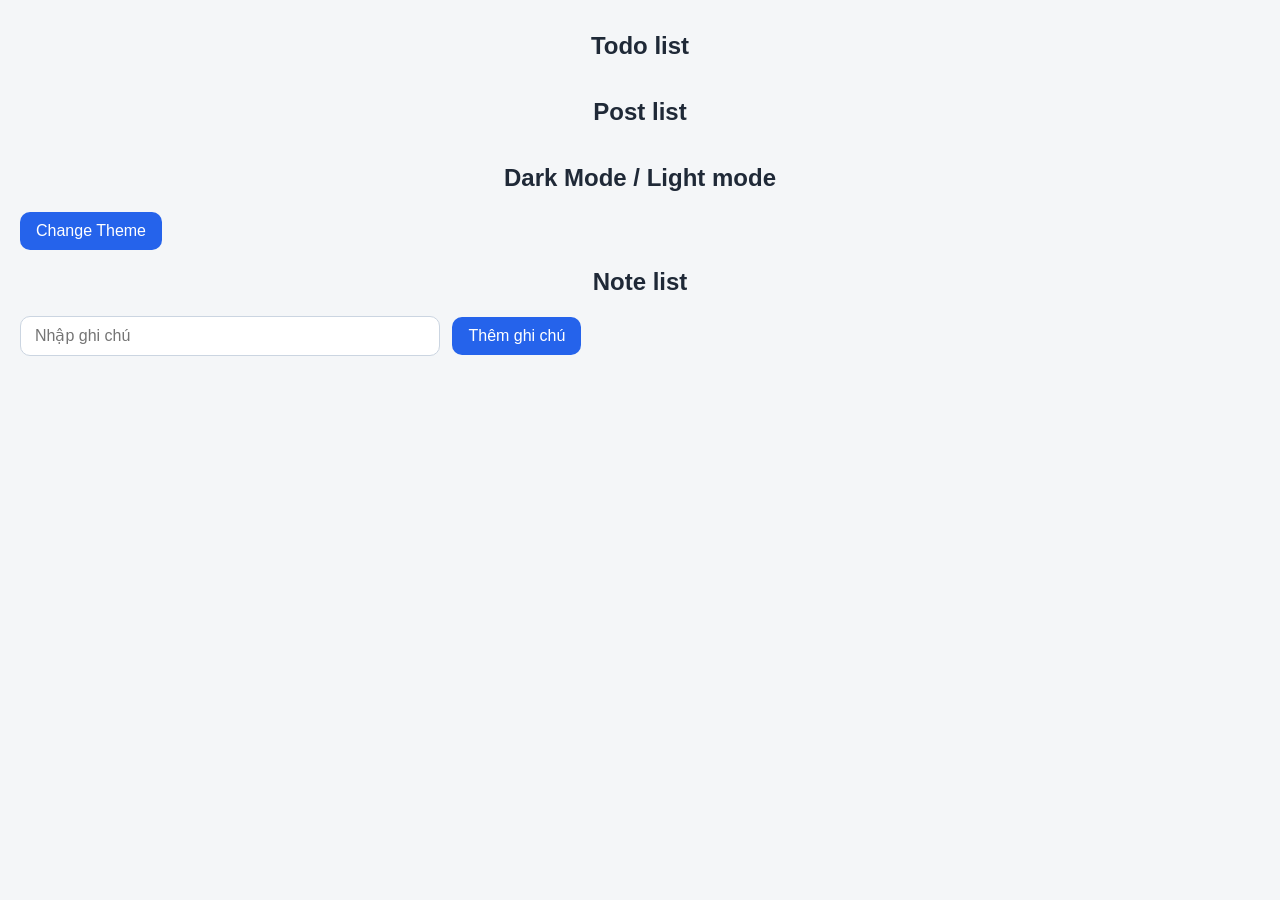
<file: Lesson6/index.html>
<!DOCTYPE html>
<html lang="en">
<head>
    <meta charset="UTF-8">
    <meta name="viewport" content="width=device-width, initial-scale=1.0">
    <title>Lesson 6</title>
    <!-- Liên kết file css -->
    <link rel="stylesheet" href="./style.css">
</head>
<body>
    <!-- API (Application Programming Interface): Cách các ứng dụng giao tiếp với nhau -->
     <!-- Hiểu đơn giản: API giống người phục vụ trong nhà hàng -->

     <!-- Bài 1: Lấy dữ liệu từ API -->
    <h2>Todo list</h2>
        <!-- container chứa dữ liệu -->
    <div id="todo-list"></div>
    <br>
    
    <!-- Bài 2: Post list -->
    <h2>Post list</h2>
    <div id="post-list"></div>
    <br>

    <!-- =============== LOCAL STORAGE ================== -->
    <!-- Ý nghĩa: Cho phép lưu trữ dữ liệu trên trình duyệt người dùng -->
    <!-- Lưu ý: 
        - Chỉ lưu dưới dạng string
        - Nếu muốn lưu object/array => dùng JSON.stringify() và JSON.parse()
     -->
    <!-- Bài 3: Dark Mode / Light mode-->
    <h2>Dark Mode / Light mode</h2>
    <button id="themeBtn">Change Theme</button>
    <br><br>

    <!-- Bài 4: Note List -->
    <h2>Note list</h2>
    <input type="text" id="noteInput" placeholder="Nhập ghi chú">
    <button id="addNote">Thêm ghi chú</button> 
        <!-- container chứa các ghi chú -->
    <div id="note-list"></div>

    <!-- Liên kết file js -->
    <script src="./script.js"></script>
</body>
</html>
</file>
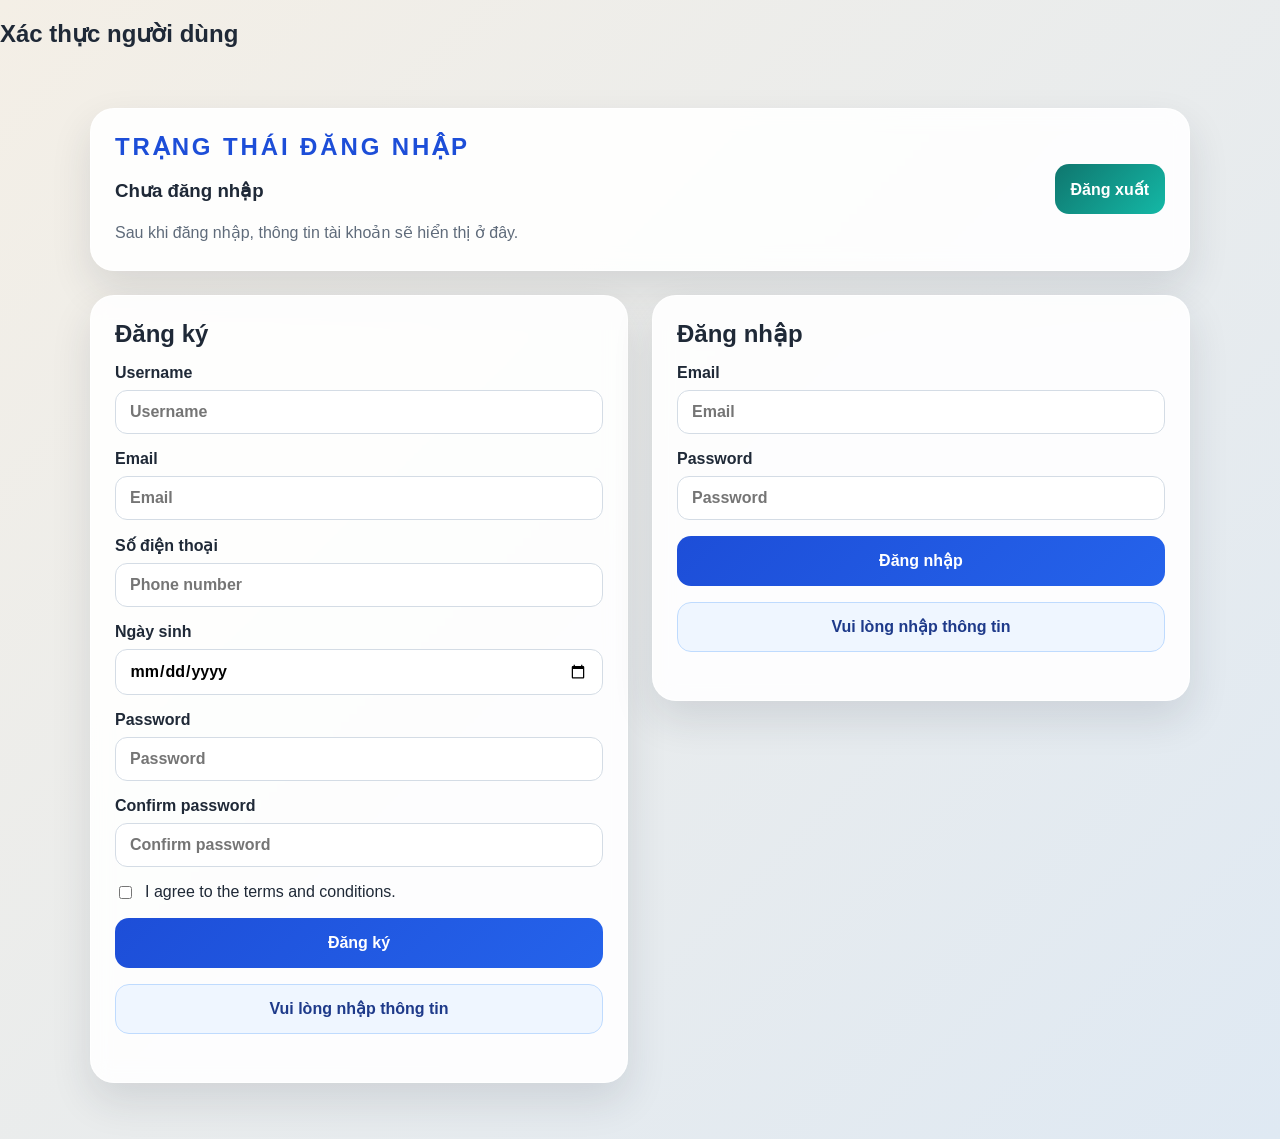
<file: Lesson7/index.html>
<!DOCTYPE html>
<html lang="en">

<head>
    <meta charset="UTF-8">
    <meta name="viewport" content="width=device-width, initial-scale=1.0">
    <title>Lesson 7</title>
    <!-- Link css -->
    <link rel="stylesheet" href="./style.css">
</head>

<body>
    <h2>Xác thực người dùng</h2>
    <main class="page">
        <!-- Thông tin người dùng -->
        <section id="user-panel" class="user-panel card">
            <div>
                <h2 class="panel-label">Trạng thái đăng nhập</h2>
                <h3 id="user-panel-title">Chưa đăng nhập</h3>
                <div id="user-panel-details" class="panel-details">
                    Sau khi đăng nhập, thông tin tài khoản sẽ hiển thị ở đây.
                </div>
            </div>
            <button type="button" id="logout-button" class="logout-button">Đăng xuất</button>
        </section>
        
        <!-- Form -->
        <section class="auth-layout">
            <!-- Register - Đăng ký -->
            <form action="" id="register-form" class="card" novalidate>
                <h2>Đăng ký</h2>

                <label>
                    Username
                    <input type="text" id="register-username" name="username" placeholder="Username">
                </label>
                <label>
                    Email
                    <input type="email" id="register-email" name="email" placeholder="Email">
                </label>
                <label>
                    Số điện thoại
                    <input type="tel" id="register-phone" name="phone" placeholder="Phone number">
                </label>
                <label>
                    Ngày sinh
                    <input type="date" id="register-dob" name="dob">
                </label>
                <label>
                    Password
                    <input type="password" id="register-password" name="password" placeholder="Password">
                </label>

                <label>
                    Confirm password
                    <input type="password" id="register-confirm-password" name="confirmPassword"
                        placeholder="Confirm password">
                </label>

                <label class="checkbox-row">
                    <input type="checkbox" id="register-agree" name="agree">
                    I agree to the terms and conditions.
                </label>
                <button type="submit">Đăng ký</button>

                <p id="register-message" class="message" aria-live="polite">Vui lòng nhập thông tin</p>
            </form>

            <!-- Login - Đăng nhập -->
            <form id="login-form" class="card" novalidate>
                <h2>Đăng nhập</h2>

                <label>
                    Email
                    <input type="email" id="login-email" name="email" placeholder="Email">
                </label>

                <label>
                    Password
                    <input type="password" id="login-password" name="password" placeholder="Password">
                </label>

                <button type="submit">Đăng nhập</button>

                <p id="login-message" class="message" aria-live="polite">Vui lòng nhập thông tin</p>
            </form>
        </section>
    </main>

    <!-- Link js -->
    <script src="./script.js"></script>
</body>

</html>
</file>
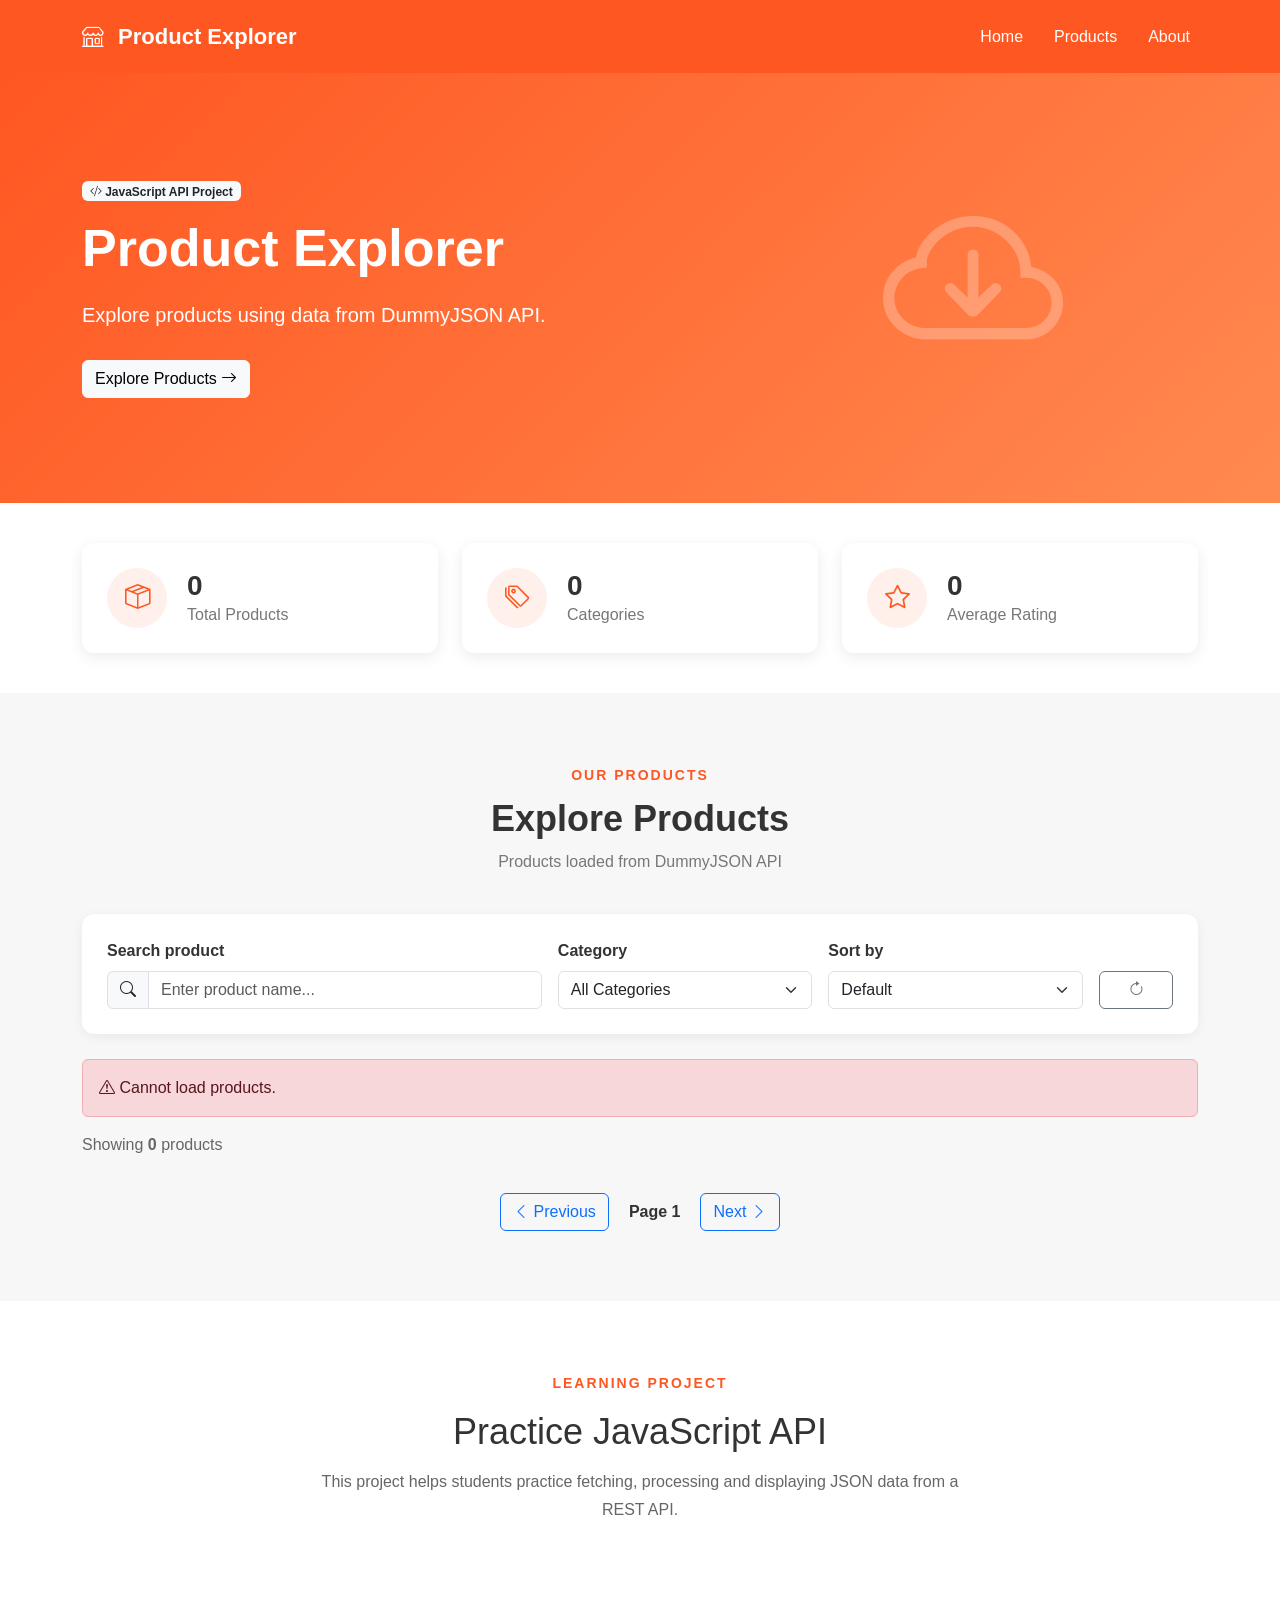
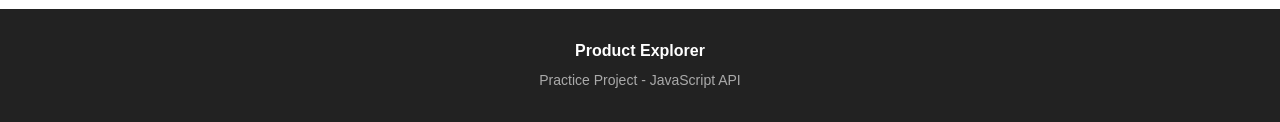
<file: Lesson8/index.html>
﻿<!DOCTYPE html>
<html lang="en">

<head>
    <meta charset="UTF-8">
    <meta name="viewport" content="width=device-width, initial-scale=1.0">
    <title>Product Explorer - API Project</title>
    <!-- Bootstrap CSS -->
    <link href="https://cdn.jsdelivr.net/npm/bootstrap@5.3.3/dist/css/bootstrap.min.css" rel="stylesheet">
    <!-- Bootstrap Icons -->
    <link rel="stylesheet" href="https://cdn.jsdelivr.net/npm/bootstrap-icons@1.11.3/font/bootstrap-icons.min.css">
    <!-- Custom CSS -->
    <link rel="stylesheet" href="./style.css">
</head>

<body>
    <!-- ================= HEADER ================= -->
    <header class="header">
        <nav class="navbar navbar-expand-lg">
            <div class="container">
                <a href="#" class="navbar-brand fw-bold">
                    <i class="bi bi-shop"></i>
                    Product Explorer
                </a>
                <button class="navbar-toggler" type="button" data-bs-toggle="collapse" data-bs-target="#navbarMenu">
                    <span class="navbar-toggler-icon"></span>
                </button>
                <div class="collapse navbar-collapse" id="navbarMenu">
                    <ul class="navbar-nav ms-auto">
                        <li class="nav-item">
                            <a href="#" class="nav-link active">
                                Home
                            </a>
                        </li>
                        <li class="nav-item">
                            <a href="#products" class="nav-link">
                                Products
                            </a>
                        </li>
                        <li class="nav-item">
                            <a href="#about" class="nav-link">
                                About
                            </a>
                        </li>
                    </ul>
                </div>
            </div>
        </nav>
    </header>

    <!-- ================= HERO ================= -->
    <section class="hero-section">
        <div class="container">
            <div class="row align-items-center">
                <div class="col-lg-7">
                    <span class="badge bg-light text-dark mb-3">
                        <i class="bi bi-code-slash"></i>
                        JavaScript API Project
                    </span>
                    <h1>
                        Product Explorer
                    </h1>
                    <p>
                        Explore products using data from
                        DummyJSON API.
                    </p>
                    <a href="#products" class="btn btn-light">
                        Explore Products
                        <i class="bi bi-arrow-right"></i>
                    </a>
                </div>
                <div class="col-lg-5 text-center">
                    <i class="bi bi-cloud-arrow-down hero-icon"></i>
                </div>
            </div>
        </div>
    </section>

    <!-- ================= STATISTICS ================= -->
    <section class="statistics">
        <div class="container">
            <div class="row g-4">
                <div class="col-md-4">
                    <div class="stat-card">
                        <div class="stat-icon">
                            <i class="bi bi-box-seam"></i>
                        </div>
                        <div>
                            <h3 id="totalProducts">
                                0
                            </h3>
                            <p>
                                Total Products
                            </p>
                        </div>
                    </div>
                </div>
                <div class="col-md-4">
                    <div class="stat-card">
                        <div class="stat-icon">
                            <i class="bi bi-tags"></i>
                        </div>
                        <div>
                            <h3 id="totalCategories">
                                0
                            </h3>
                            <p>
                                Categories
                            </p>
                        </div>
                    </div>
                </div>
                <div class="col-md-4">
                    <div class="stat-card">
                        <div class="stat-icon">
                            <i class="bi bi-star"></i>
                        </div>
                        <div>
                            <h3 id="averageRating">
                                0
                            </h3>
                            <p>
                                Average Rating
                            </p>
                        </div>
                    </div>
                </div>
            </div>
        </div>
    </section>

    <!-- ================= PRODUCTS ================= -->
    <section class="products-section" id="products">
        <div class="container">
            <div class="section-title">
                <span>
                    OUR PRODUCTS
                </span>
                <h2>
                    Explore Products
                </h2>
                <p>
                    Products loaded from DummyJSON API
                </p>
            </div>
            <!-- FILTER -->
            <div class="filter-box">
                <div class="row g-3">
                    <!-- Search -->
                    <div class="col-lg-5">
                        <label class="form-label">
                            Search product
                        </label>
                        <div class="input-group">
                            <span class="input-group-text">
                                <i class="bi bi-search"></i>
                            </span>
                            <input type="text" id="searchInput" class="form-control"
                                placeholder="Enter product name...">
                        </div>
                    </div>
                    <!-- Category -->
                    <div class="col-lg-3">
                        <label class="form-label">
                            Category
                        </label>
                        <select id="categorySelect" class="form-select">
                            <option value="all">
                                All Categories
                            </option>
                        </select>
                    </div>
                    <!-- Sort -->
                    <div class="col-lg-3">
                        <label class="form-label">
                            Sort by
                        </label>
                        <select id="sortSelect" class="form-select">
                            <option value="default">
                                Default
                            </option>
                            <option value="price-asc">
                                Price: Low â†’ High
                            </option>
                            <option value="price-desc">
                                Price: High â†’ Low
                            </option>
                            <option value="rating-desc">
                                Rating: High â†’ Low
                            </option>
                        </select>
                    </div>
                    <!-- Reset -->
                    <div class="col-lg-1 d-flex align-items-end">
                        <button id="resetBtn" class="btn btn-outline-secondary w-100" title="Reset">
                            <i class="bi bi-arrow-clockwise"></i>
                        </button>
                    </div>
                </div>
            </div>
            <!-- LOADING -->
            <div id="loading" class="loading-box">
                <div class="spinner-border" role="status"></div>
                <p>
                    Loading products...
                </p>
            </div>
            <!-- ERROR -->
            <div id="errorMessage" class="alert alert-danger d-none">
                <i class="bi bi-exclamation-triangle"></i>
                Cannot load products.
            </div>
            <!-- PRODUCT COUNT -->
            <div class="result-info">
                <span>
                    Showing
                    <strong id="resultCount">0</strong>
                    products
                </span>
            </div>
            <!-- PRODUCTS -->
            <div id="productList" class="row g-4"></div>
            <!-- PAGINATION -->
            <div class="pagination-wrapper">
                <button id="prevBtn" class="btn btn-outline-primary">
                    <i class="bi bi-chevron-left"></i>
                    Previous
                </button>
                <span id="pageInfo">
                    Page 1
                </span>
                <button id="nextBtn" class="btn btn-outline-primary">
                    Next
                    <i class="bi bi-chevron-right"></i>
                </button>
            </div>
        </div>
    </section>

    <!-- ================= ABOUT ================= -->
    <section id="about" class="about-section">
        <div class="container text-center">
            <span class="section-label">
                LEARNING PROJECT
            </span>
            <h2>
                Practice JavaScript API
            </h2>
            <p class="mx-auto">
                This project helps students practice fetching,
                processing and displaying JSON data from a REST API.
            </p>
        </div>
    </section>

    <!-- ================= PRODUCT MODAL ================= -->
    <div class="modal fade" id="productModal" tabindex="-1">
        <div class="modal-dialog modal-lg modal-dialog-centered">
            <div class="modal-content">
                <div class="modal-header">
                    <h5 id="modalTitle" class="modal-title">
                        Product Detail
                    </h5>
                    <button type="button" class="btn-close" data-bs-dismiss="modal"></button>
                </div>
                <div class="modal-body">
                    <div id="modalContent" class="row"></div>
                </div>
            </div>
        </div>
    </div>

    <!-- ================= FOOTER ================= -->
    <footer class="footer">
        <div class="container text-center">
            <p>
                Product Explorer
            </p>
            <small>
                Practice Project - JavaScript API
            </small>
        </div>
    </footer>

    <!-- Chatbot Chatbase -->
    <script>
        (function () { if (!window.chatbase || window.chatbase("getState") !== "initialized") { window.chatbase = (...arguments) => { if (!window.chatbase.q) { window.chatbase.q = [] } window.chatbase.q.push(arguments) }; window.chatbase = new Proxy(window.chatbase, { get(target, prop) { if (prop === "q") { return target.q } return (...args) => target(prop, ...args) } }) } const onLoad = function () { const script = document.createElement("script"); script.src = "https://www.chatbase.co/embed.min.js"; script.id = "0MI9TTKywehSH7pFgOKel"; script.domain = "www.chatbase.co"; document.body.appendChild(script) }; if (document.readyState === "complete") { onLoad() } else { window.addEventListener("load", onLoad) } })();
    </script>
    <!-- Bootstrap JS -->
    <script src="https://cdn.jsdelivr.net/npm/bootstrap@5.3.3/dist/js/bootstrap.bundle.min.js"></script>
    <!-- Custom JS -->
    <script src="./script.js"></script>
</body>

</html>
</file>
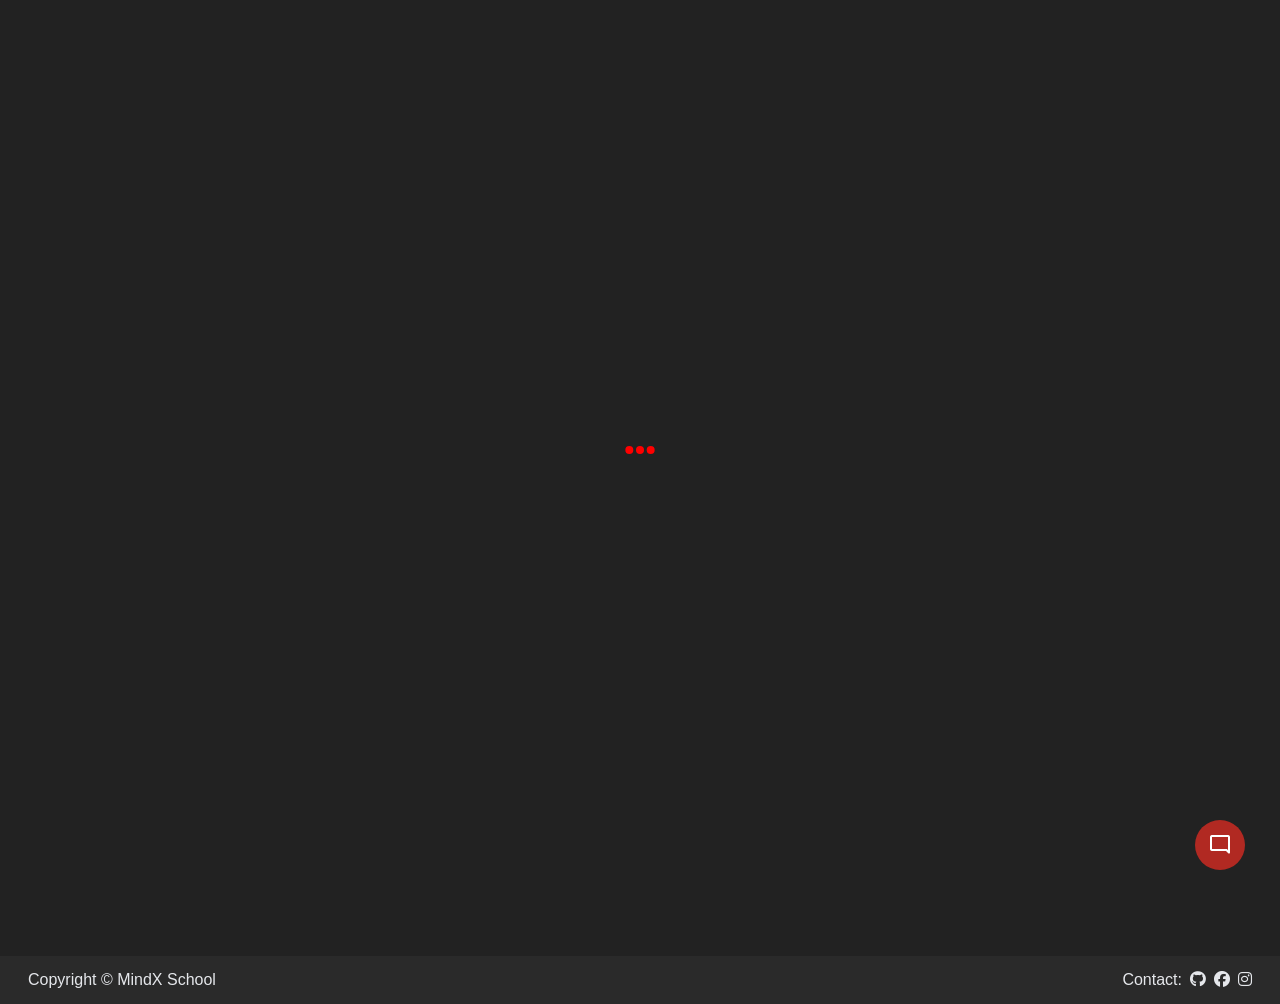
<file: MindX_Cinema/index.html>
<!DOCTYPE html>
<html lang="en">
  <head>
    <!-- Google tag (gtag.js) -->
    <script async src="https://www.googletagmanager.com/gtag/js?id=G-VNJX66Z0YF"></script>
    <script>
      window.dataLayer = window.dataLayer || [];
      function gtag(){dataLayer.push(arguments);}
      gtag('js', new Date());

      gtag('config', 'G-VNJX66Z0YF');
    </script>
    <meta charset="UTF-8" />
    <meta name="viewport" content="width=device-width, initial-scale=1.0" />
    <title>MindX Cinema</title>
    <link rel="shortcut icon" href="./assets/icon.png" type="image/x-icon" />
    <link
      rel="stylesheet"
      href="https://cdnjs.cloudflare.com/ajax/libs/font-awesome/6.5.1/css/all.min.css"
    />
    <!-- Google Fonts Link For Icons -->
    <link
      rel="stylesheet"
      href="https://fonts.googleapis.com/css2?family=Material+Symbols+Outlined:opsz,wght,FILL,GRAD@48,400,0,0"
    />
    <link
      rel="stylesheet"
      href="https://fonts.googleapis.com/css2?family=Material+Symbols+Rounded:opsz,wght,FILL,GRAD@48,400,1,0"
    />
    <link
      rel="stylesheet"
      href="https://cdn.jsdelivr.net/npm/swiper@11/swiper-bundle.min.css"
    />

    <link rel="stylesheet" href="./styles/main.css" />
    <link rel="stylesheet" href="./styles/chatbot.css" />
    <link rel="stylesheet" href="./styles/home.css" />
  </head>
  <body>
    <div class="backdrop">
      <img src="./assets/loading.svg" alt="" />
    </div>
    <div class="navbar">
      <a
        href="./index.html"
        style="
          height: 100%;
          width: auto;
          font-size: 30px;
          font-family: 'Gill Sans', 'Gill Sans MT', Calibri, 'Trebuchet MS',
            sans-serif;
        "
      >
        <span>Mind<span style="color: var(--red)">X</span> Cinema</span>
      </a>
      <div style="display: flex; gap: 15px">
        <a href="./search.html">
          <i style="font-size: 25px" class="fa-solid fa-magnifying-glass"></i
        ></a>
        <div id="avatar-action-container"></div>
      </div>
    </div>
    <div class="hero-section">
      <img
        id="hero-image"
        class="hero-image fade-in"
        onload="this.style.opacity = '0.5'"
        alt=""
      />

      <div class="hero-section-info">
        <div>
          <p id="hero-title" class="hero-section-info-title"></p>
          <p
            id="hero-description"
            class="hero-section-info-description multiline-ellipsis-4"
          ></p>
          <div class="action-buttons-container">
            <a id="watch-now-btn" class="btn">
              <i class="fa-regular fa-circle-play"></i>
              <span>Watch Now</span>
            </a>
            <a id="view-info-btn" class="btn">
              <i class="fa-solid fa-circle-info"></i>
              <span>View Info</span>
            </a>
          </div>
        </div>
      </div>
      <div class="hero-preview-img-container">
        <img
          class="fade-in"
          onload="this.style.opacity = '1'"
          id="hero-preview-image"
          alt=""
        />
      </div>
    </div>

    <main></main>

    <footer>
      <p>Copyright &copy; MindX School</p>
      <div>
        <p>Contact:</p>
        <a target="_blank" rel="noopener noreferrer" href="#">
          <i class="fa-brands fa-github"></i>
        </a>
        <a target="_blank" rel="noopener noreferrer" href="#">
          <i class="fa-brands fa-facebook"></i>
        </a>
        <a target="_blank" rel="noopener noreferrer" href="#">
          <i class="fa-brands fa-instagram"></i>
        </a>
      </div>
    </footer>

    <script src="https://cdn.jsdelivr.net/npm/swiper@11/swiper-bundle.min.js"></script>

    <script type="module" src="./scripts/config.js"></script>
    <script type="module" src="./scripts/home.js"></script>
  </body>
</html>
</file>
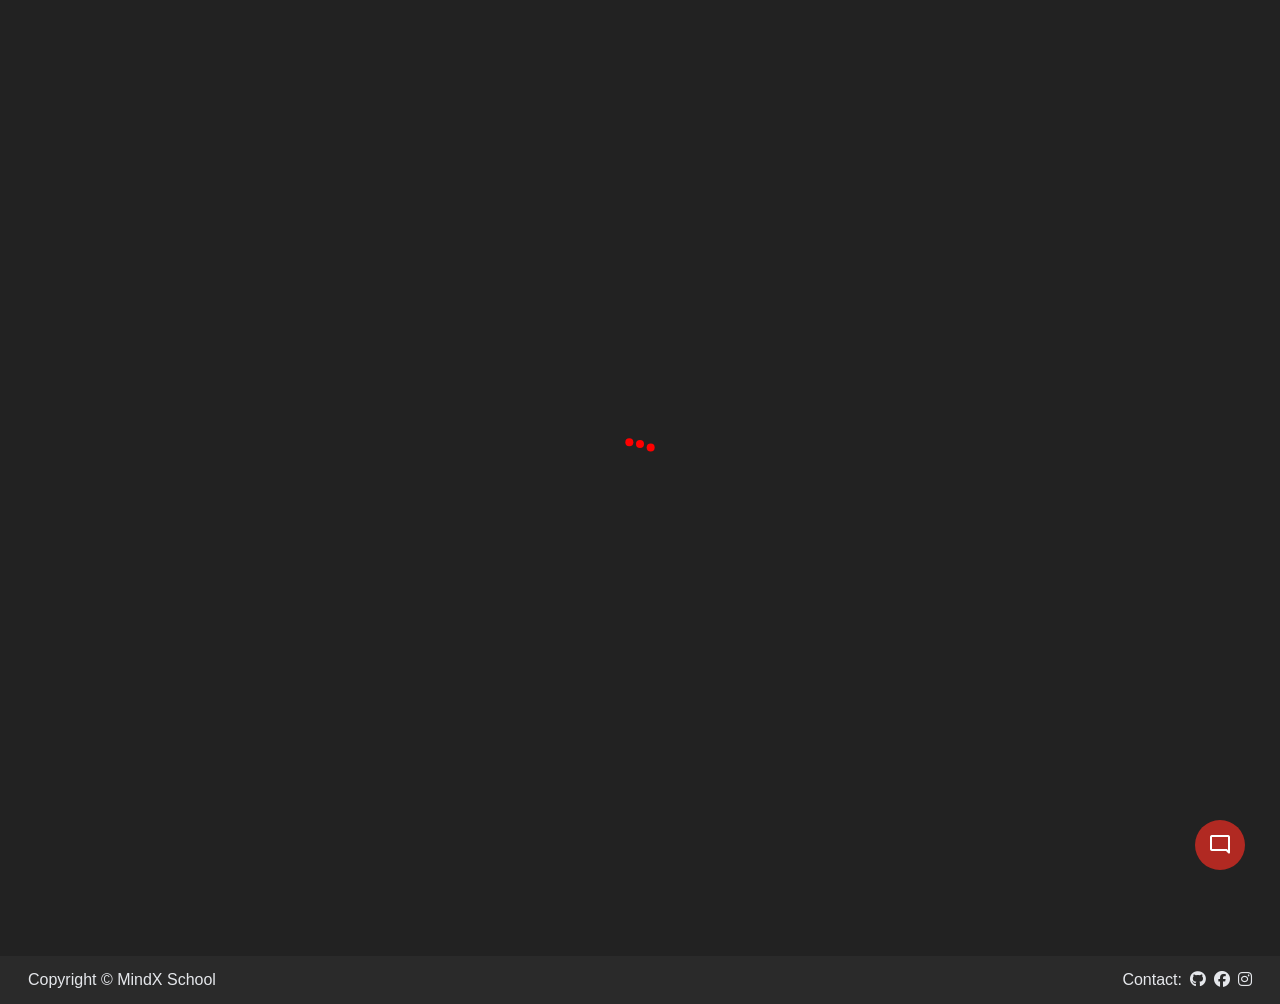
<file: MindX_Cinema/info.html>
<!DOCTYPE html>
<html lang="en">
  <head>
    <!-- Google tag (gtag.js) -->
    <script async src="https://www.googletagmanager.com/gtag/js?id=G-VNJX66Z0YF"></script>
    <script>
      window.dataLayer = window.dataLayer || [];
      function gtag(){dataLayer.push(arguments);}
      gtag('js', new Date());

      gtag('config', 'G-VNJX66Z0YF');
    </script>
    <meta charset="UTF-8" />
    <meta name="viewport" content="width=device-width, initial-scale=1.0" />
    <title>MindX Cinema</title>
    <link rel="shortcut icon" href="./assets/icon.png" type="image/x-icon" />
    <link
      rel="stylesheet"
      href="https://cdnjs.cloudflare.com/ajax/libs/font-awesome/6.5.1/css/all.min.css"
    />
    <!-- Google Fonts Link For Icons -->
    <link
      rel="stylesheet"
      href="https://fonts.googleapis.com/css2?family=Material+Symbols+Outlined:opsz,wght,FILL,GRAD@48,400,0,0"
    />
    <link
      rel="stylesheet"
      href="https://fonts.googleapis.com/css2?family=Material+Symbols+Rounded:opsz,wght,FILL,GRAD@48,400,1,0"
    />
    <link
      rel="stylesheet"
      href="https://cdn.jsdelivr.net/npm/swiper@11/swiper-bundle.min.css"
    />

    <link rel="stylesheet" href="./styles/main.css" />
    <link rel="stylesheet" href="./styles/chatbot.css" />
    <link rel="stylesheet" href="./styles/info.css" />
  </head>
  <body>
    <div class="backdrop">
      <img src="./assets/loading.svg" alt="" />
    </div>
    <div class="navbar">
      <a
        href="./index.html"
        style="
          height: 100%;
          width: auto;
          font-size: 30px;
          font-family: 'Gill Sans', 'Gill Sans MT', Calibri, 'Trebuchet MS',
            sans-serif;
        "
      >
        <span>Mind<span style="color: var(--red)">X</span> Cinema</span>
      </a>
      <div style="display: flex; gap: 15px">
        <a href="./search.html">
          <i style="font-size: 25px" class="fa-solid fa-magnifying-glass"></i
        ></a>
        <div id="avatar-action-container"></div>
      </div>
    </div>

    <main>
      <div class="background-img"></div>
      <div class="banner-container">
        <div class="banner-preview-img-container">
          <img
            id="preview-img"
            onload="this.style.opacity = '1'"
            class="fade-in"
            alt=""
          />
        </div>
        <div class="banner-info-container">
          <div class="banner-info-action-btn">
            <a style="display: inline-block" id="watch-now-btn" class="btn">
              <i class="fa-regular fa-circle-play"></i>
              <span>Watch Now</span>
            </a>
          </div>
          <p id="movie-title" style="font-size: 36px; line-height: 40px"></p>
          <p
            id="movie-description"
            style="font-size: 18px; line-height: 28px; text-align: justify"
          ></p>
          <p id="release-date"></p>

          <div id="genres"></div>
        </div>
      </div>
      <div class="casts-container">
        <h1
          style="
            font-size: 24px;
            line-height: 32px;
            margin: 32px 0;
            font-weight: 500;
          "
        >
          Casts
        </h1>

        <div class="casts-grid"></div>
      </div>

      <div id="similar"></div>
    </main>

    <footer>
      <p>Copyright &copy; MindX School</p>
      <div>
        <p>Contact:</p>
        <a target="_blank" rel="noopener noreferrer" href="#">
          <i class="fa-brands fa-github"></i>
        </a>
        <a target="_blank" rel="noopener noreferrer" href="#">
          <i class="fa-brands fa-facebook"></i>
        </a>
        <a target="_blank" rel="noopener noreferrer" href="#">
          <i class="fa-brands fa-instagram"></i>
        </a>
      </div>
    </footer>

    <script src="https://cdn.jsdelivr.net/npm/swiper@11/swiper-bundle.min.js"></script>

    <script type="module" src="./scripts/config.js"></script>
    <script type="module" src="./scripts/info.js"></script>
  </body>
</html>
</file>
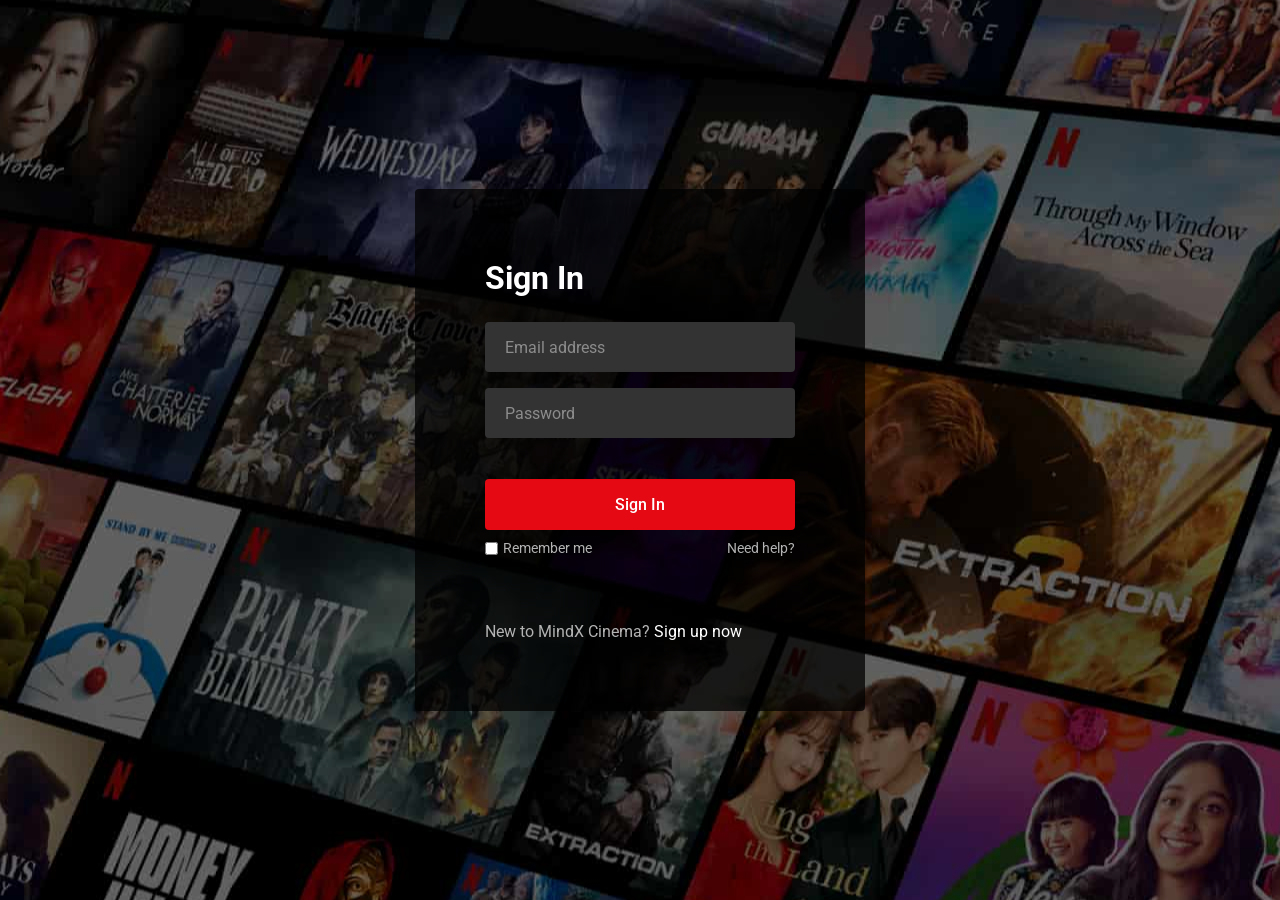
<file: MindX_Cinema/login.html>
<!DOCTYPE html>
<html lang="en">
  <head>
    <meta charset="UTF-8" />
    <meta name="viewport" content="width=device-width, initial-scale=1.0" />
    <title>Login</title>
    <link rel="stylesheet" href="./styles/auth.css" />
  </head>
  <body>
    <div class="form-wrapper">
      <h2>Sign In</h2>
      <form action="#">
        <div class="form-control">
          <input id="email" type="text" required />
          <label>Email address</label>
        </div>
        <div class="form-control">
          <input id="password" type="password" required />
          <label>Password</label>
        </div>
        <button type="submit">Sign In</button>
        <div class="form-help">
          <div class="remember-me">
            <input type="checkbox" id="remember-me" />
            <label for="remember-me">Remember me</label>
          </div>
          <a href="#">Need help?</a>
        </div>
      </form>
      <p>New to MindX Cinema? <a href="./register.html">Sign up now</a></p>
    </div>

    <script src="./scripts/login.js"></script>
  </body>
</html>
</file>
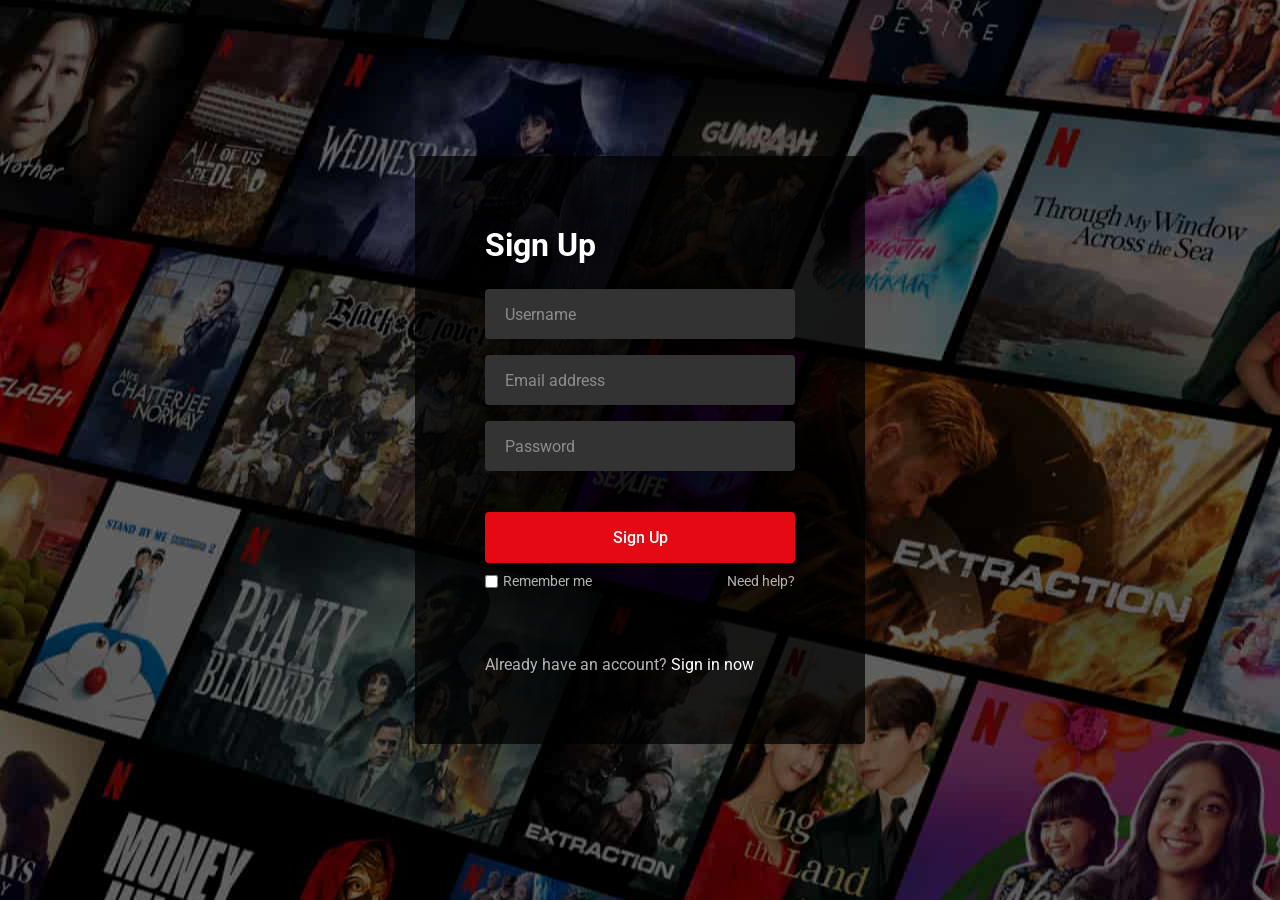
<file: MindX_Cinema/register.html>
<!DOCTYPE html>
<html lang="en">
  <head>
    <meta charset="UTF-8" />
    <meta name="viewport" content="width=device-width, initial-scale=1.0" />
    <title>Register</title>
    <link rel="stylesheet" href="./styles/auth.css" />
  </head>
  <body>
    <div class="form-wrapper">
      <h2>Sign Up</h2>
      <form action="#">
        <div class="form-control">
          <input id="username" type="text" required />
          <label>Username</label>
        </div>
        <div class="form-control">
          <input id="email" type="text" required />
          <label>Email address</label>
        </div>
        <div class="form-control">
          <input id="password" type="password" required />
          <label>Password</label>
        </div>
        <button type="submit">Sign Up</button>
        <div class="form-help">
          <div class="remember-me">
            <input type="checkbox" id="remember-me" />
            <label for="remember-me">Remember me</label>
          </div>
          <a href="#">Need help?</a>
        </div>
      </form>
      <p>Already have an account? <a href="./login.html">Sign in now</a></p>
    </div>

    <script src="./scripts/register.js"></script>
  </body>
</html>
</file>
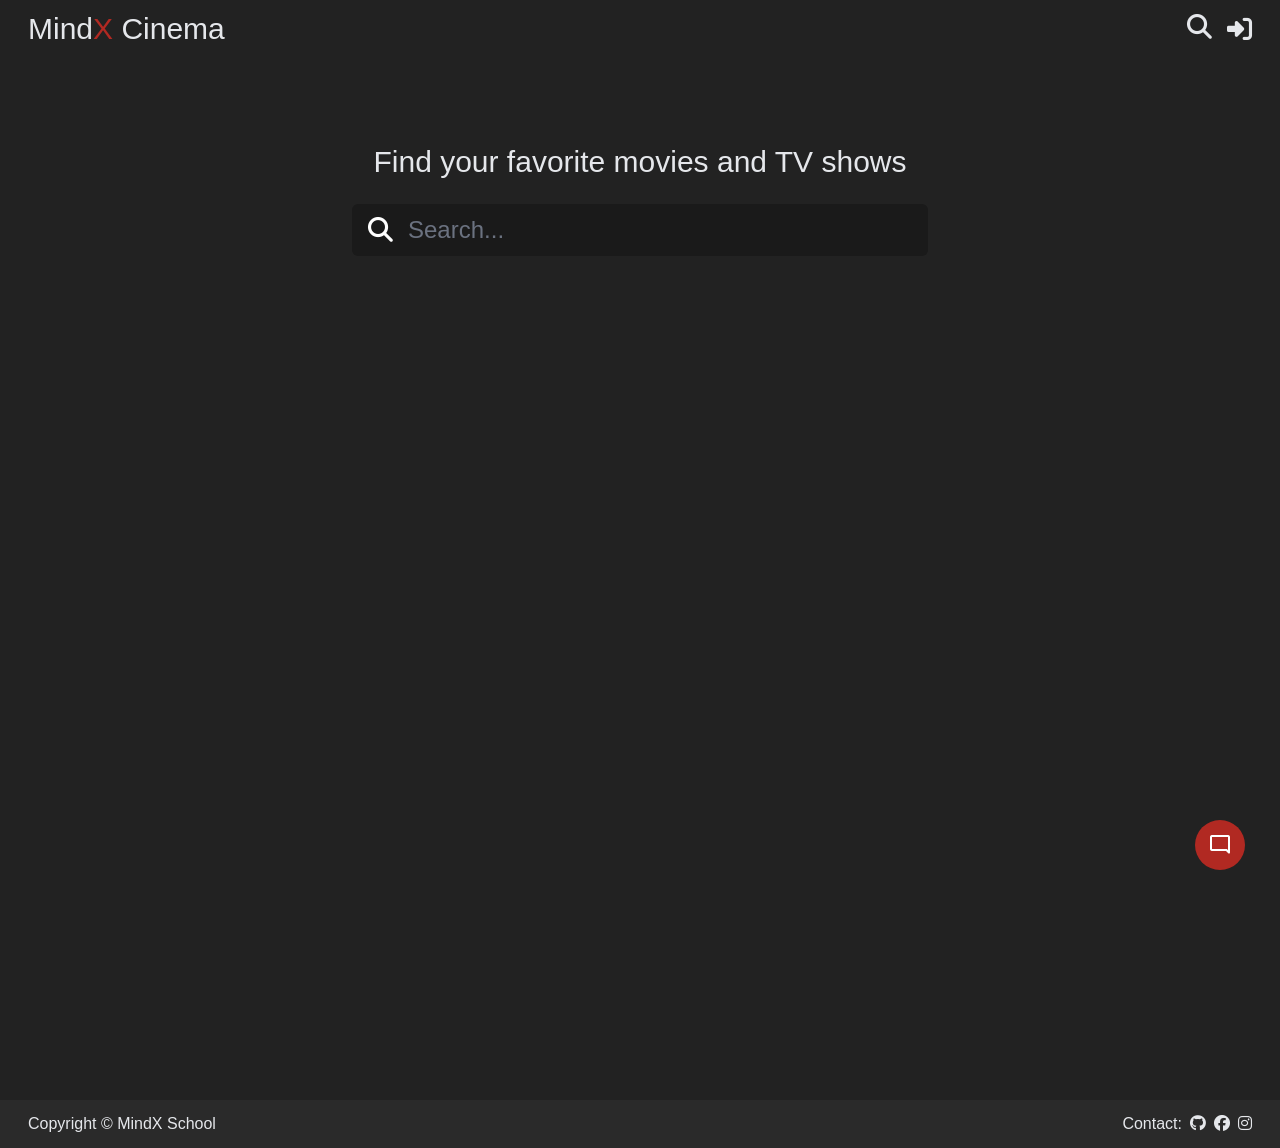
<file: MindX_Cinema/search.html>
<!DOCTYPE html>
<html lang="en">

<head>
  <!-- Google tag (gtag.js) -->
  <script async src="https://www.googletagmanager.com/gtag/js?id=G-VNJX66Z0YF"></script>
  <script>
    window.dataLayer = window.dataLayer || [];
    function gtag() { dataLayer.push(arguments); }
    gtag('js', new Date());

    gtag('config', 'G-VNJX66Z0YF');
  </script>
  <meta charset="UTF-8" />
  <meta name="viewport" content="width=device-width, initial-scale=1.0" />
  <title>Search - MindX Cinema</title>
  <link rel="shortcut icon" href="./assets/icon.png" type="image/x-icon" />
  <link rel="stylesheet" href="https://cdnjs.cloudflare.com/ajax/libs/font-awesome/6.5.1/css/all.min.css" />
  <!-- Google Fonts Link For Icons -->
  <link rel="stylesheet"
    href="https://fonts.googleapis.com/css2?family=Material+Symbols+Outlined:opsz,wght,FILL,GRAD@48,400,0,0" />
  <link rel="stylesheet"
    href="https://fonts.googleapis.com/css2?family=Material+Symbols+Rounded:opsz,wght,FILL,GRAD@48,400,1,0" />
  <link rel="stylesheet" href="https://cdn.jsdelivr.net/npm/swiper@11/swiper-bundle.min.css" />

  <link rel="stylesheet" href="./styles/main.css" />
  <link rel="stylesheet" href="./styles/chatbot.css" />
  <link rel="stylesheet" href="./styles/search.css" />
</head>

<body>
  <div class="backdrop">
    <img src="./assets/loading.svg" alt="" />
  </div>
  <div class="navbar">
    <a href="./index.html" style="
          height: 100%;
          width: auto;
          font-size: 30px;
          font-family: 'Gill Sans', 'Gill Sans MT', Calibri, 'Trebuchet MS',
            sans-serif;
        ">
      <span>Mind<span style="color: var(--red)">X</span> Cinema</span>
    </a>
    <div style="display: flex; gap: 15px">
      <a href="./search.html">
        <i style="font-size: 25px" class="fa-solid fa-magnifying-glass"></i></a>
      <div id="avatar-action-container"></div>
    </div>
  </div>

  <main>
    <form method="get">
      <h1>Find your favorite movies and TV shows</h1>
      <div>
        <button type="submit">
          <i style="font-size: 25px" class="fa-solid fa-magnifying-glass"></i>
        </button>
        <input name="q" id="q" type="text" placeholder="Search..." value="" autocomplete="off" />
      </div>
    </form>

    <div id="movie-grid"></div>
  </main>

  <footer>
    <p>Copyright &copy; MindX School</p>
    <div>
      <p>Contact:</p>
      <a target="_blank" rel="noopener noreferrer" href="#">
        <i class="fa-brands fa-github"></i>
      </a>
      <a target="_blank" rel="noopener noreferrer" href="#">
        <i class="fa-brands fa-facebook"></i>
      </a>
      <a target="_blank" rel="noopener noreferrer" href="#">
        <i class="fa-brands fa-instagram"></i>
      </a>
    </div>
  </footer>

  <script src="https://cdn.jsdelivr.net/npm/swiper@11/swiper-bundle.min.js"></script>

  <script type="module" src="./scripts/config.js"></script>
  <script type="module" src="./scripts/search.js"></script>
</body>

</html>
</file>
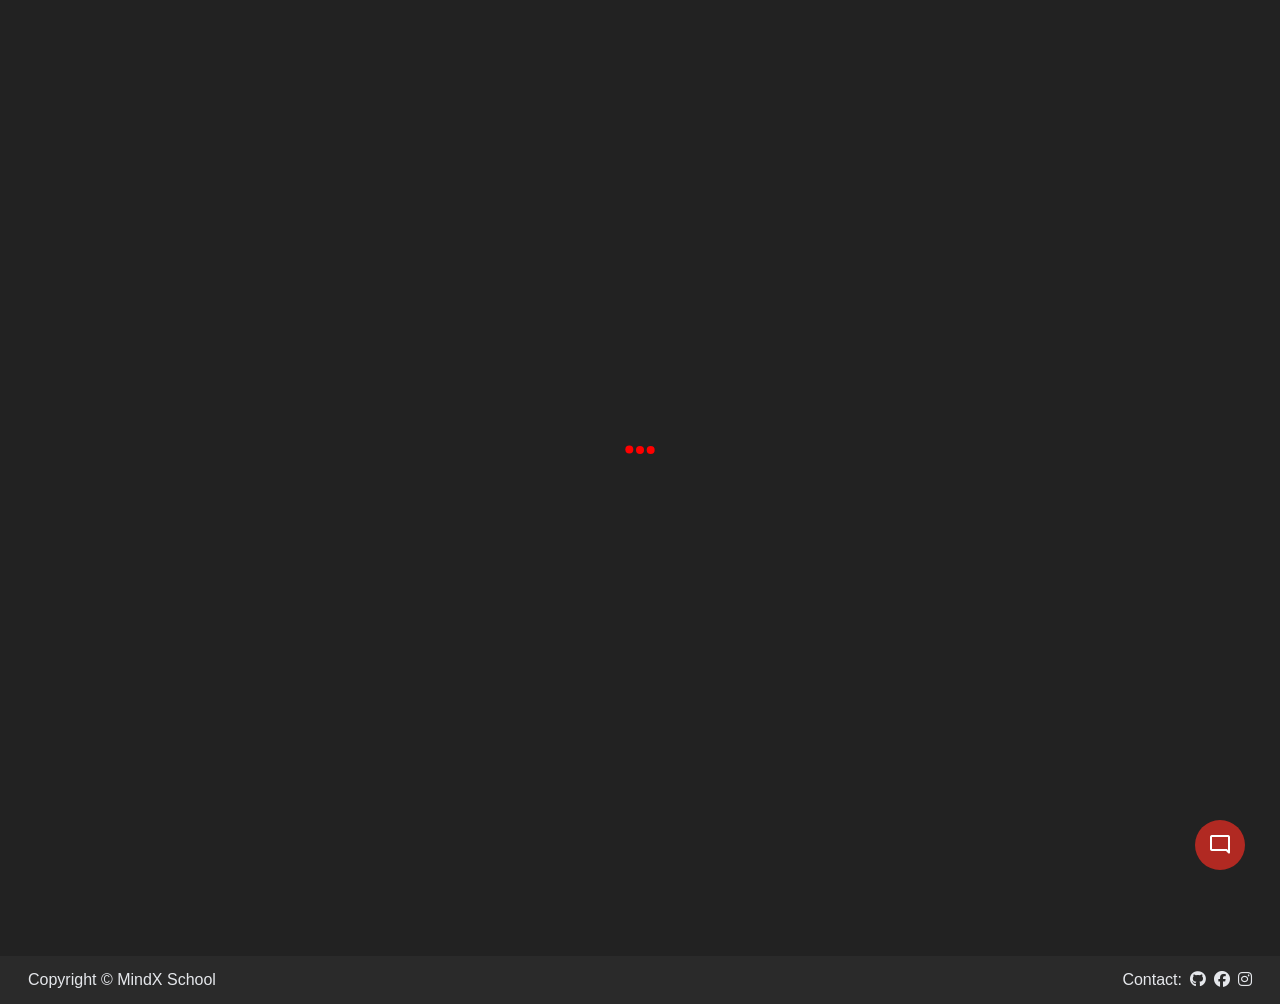
<file: MindX_Cinema/watch.html>
<!DOCTYPE html>
<html lang="en">
  <head>
    <!-- Google tag (gtag.js) -->
    <script async src="https://www.googletagmanager.com/gtag/js?id=G-VNJX66Z0YF"></script>
    <script>
      window.dataLayer = window.dataLayer || [];
      function gtag(){dataLayer.push(arguments);}
      gtag('js', new Date());

      gtag('config', 'G-VNJX66Z0YF');
    </script>
    <meta charset="UTF-8" />
    <meta name="viewport" content="width=device-width, initial-scale=1.0" />
    <title>MindX Cinema</title>
    <link rel="shortcut icon" href="./assets/icon.png" type="image/x-icon" />
    <link
      rel="stylesheet"
      href="https://cdnjs.cloudflare.com/ajax/libs/font-awesome/6.5.1/css/all.min.css"
    />
    <!-- Google Fonts Link For Icons -->
    <link
      rel="stylesheet"
      href="https://fonts.googleapis.com/css2?family=Material+Symbols+Outlined:opsz,wght,FILL,GRAD@48,400,0,0"
    />
    <link
      rel="stylesheet"
      href="https://fonts.googleapis.com/css2?family=Material+Symbols+Rounded:opsz,wght,FILL,GRAD@48,400,1,0"
    />
    <link
      rel="stylesheet"
      href="https://cdn.jsdelivr.net/npm/swiper@11/swiper-bundle.min.css"
    />

    <link rel="stylesheet" href="./styles/main.css" />
    <link rel="stylesheet" href="./styles/chatbot.css" />
    <link rel="stylesheet" href="./styles/watch.css" />
  </head>
  <body>
    <div class="backdrop">
      <img src="./assets/loading.svg" alt="" />
    </div>
    <div class="navbar">
      <a
        href="./index.html"
        style="
          height: 100%;
          width: auto;
          font-size: 30px;
          font-family: 'Gill Sans', 'Gill Sans MT', Calibri, 'Trebuchet MS',
            sans-serif;
        "
      >
        <span>Mind<span style="color: var(--red)">X</span> Cinema</span>
      </a>
      <div style="display: flex; gap: 15px">
        <a href="./search.html">
          <i style="font-size: 25px" class="fa-solid fa-magnifying-glass"></i
        ></a>
        <div id="avatar-action-container"></div>
      </div>
    </div>

    <main>
      <div style="flex-grow: 1">
        <div class="iframe-container">
          <iframe title="" frameborder="0" allowfullscreen></iframe>
        </div>
        <div class="movie-info">
          <p id="movie-title"></p>
          <p id="movie-description"></p>
          <p id="release-date"></p>
        </div>

        <div id="comment-box-container"></div>

        <div
          id="comments"
          class="d-flex flex-column align-items-stretch gap-3"
        ></div>
      </div>
      <div id="similar"></div>
    </main>

    <footer>
      <p>Copyright &copy; MindX School</p>
      <div>
        <p>Contact:</p>
        <a target="_blank" rel="noopener noreferrer" href="#">
          <i class="fa-brands fa-github"></i>
        </a>
        <a target="_blank" rel="noopener noreferrer" href="#">
          <i class="fa-brands fa-facebook"></i>
        </a>
        <a target="_blank" rel="noopener noreferrer" href="#">
          <i class="fa-brands fa-instagram"></i>
        </a>
      </div>
    </footer>

    <script src="https://cdn.jsdelivr.net/npm/swiper@11/swiper-bundle.min.js"></script>

    <script type="module" src="./scripts/config.js"></script>
    <script type="module" src="./scripts/watch.js"></script>
  </body>
</html>
</file>
<file: Lesson6/style.css>
* {
	box-sizing: border-box;
}

body {
	margin: 0;
	padding: 32px 20px;
	font-family: Arial, sans-serif;
	background: #f4f6f8;
	color: #1f2937;
}

h2 {
	margin: 0 0 20px;
	text-align: center;
}

button,
input {
	font: inherit;
}

button {
	padding: 10px 16px;
	border: none;
	border-radius: 10px;
	background: #2563eb;
	color: #ffffff;
	cursor: pointer;
	transition: transform 0.2s ease, background-color 0.2s ease, box-shadow 0.2s ease;
}

button:hover {
	background: #1d4ed8;
	transform: translateY(-1px);
	box-shadow: 0 8px 18px rgba(37, 99, 235, 0.18);
}

input[type="text"] {
	width: min(100%, 420px);
	padding: 10px 14px;
	margin: 0 8px 12px 0;
	border: 1px solid #cbd5e1;
	border-radius: 10px;
	outline: none;
	transition: border-color 0.2s ease, box-shadow 0.2s ease;
}

input[type="text"]:focus {
	border-color: #2563eb;
	box-shadow: 0 0 0 3px rgba(37, 99, 235, 0.12);
}

#todo-list, #post-list {
	display: grid;
	grid-template-columns: repeat(auto-fit, minmax(240px, 1fr));
	gap: 16px;
	max-width: 1100px;
	margin: 0 auto;
}

.card {
	padding: 16px;
	border: 1px solid #dbe2ea;
	border-radius: 12px;
	background: #ffffff;
	box-shadow: 0 4px 14px rgba(0, 0, 0, 0.06);
	transition: transform 0.2s ease, box-shadow 0.2s ease, border-color 0.2s ease;
}

.card h3 {
	margin: 0 0 12px;
	font-size: 16px;
	line-height: 1.4;
}

.card p {
	margin: 6px 0;
	font-size: 14px;
}

.card:hover {
	transform: translateY(-4px);
	border-color: #8fb3ff;
	box-shadow: 0 10px 24px rgba(56, 89, 157, 0.16);
}

#note-list {
	display: grid;
	grid-template-columns: repeat(auto-fit, minmax(220px, 1fr));
	gap: 12px;
	max-width: 1100px;
	margin: 16px auto 0;
}

#note-list p {
	margin: 0;
	padding: 14px 16px;
	border-radius: 12px;
	background: #ffffff;
	border: 1px solid #dbe2ea;
	box-shadow: 0 4px 12px rgba(0, 0, 0, 0.05);
	transition: transform 0.2s ease, box-shadow 0.2s ease;
}

#note-list p:hover {
	transform: translateY(-3px);
	box-shadow: 0 10px 20px rgba(0, 0, 0, 0.08);
}

/* Bài 3: Darkmode */
.darkmode,
body.dark {
	background-color: #111827;
	color: #e5e7eb;
}

.darkmode .card,
body.dark .card,
.darkmode #note-list p,
body.dark #note-list p {
	background: #1f2937;
	border-color: #374151;
	color: #e5e7eb;
}

.darkmode button,
body.dark button {
	background: #f59e0b;
	color: #111827;
}

.darkmode button:hover,
body.dark button:hover {
	background: #d97706;
}

.darkmode input[type="text"],
body.dark input[type="text"] {
	background: #111827;
	color: #e5e7eb;
	border-color: #4b5563;
}

.darkmode input[type="text"]::placeholder,
body.dark input[type="text"]::placeholder {
	color: #9ca3af;
}
</file>
<file: Lesson7/style.css>
:root {
	--bg: linear-gradient(135deg, #f4efe6 0%, #dfe9f3 100%);
	--card-bg: rgba(255, 255, 255, 0.9);
	--text: #1f2937;
	--muted: #5f6b7a;
	--border: #d4dce5;
	--primary: #1d4ed8;
	--primary-dark: #1e3a8a;
	--error-bg: #fee2e2;
	--error-text: #b91c1c;
	--success-bg: #dcfce7;
	--success-text: #166534;
	--shadow: 0 18px 40px rgba(31, 41, 55, 0.12);
}

* {
	box-sizing: border-box;
}

body {
	margin: 0;
	min-height: 100vh;  /* 100vh = 100% viewport height */
	font-family: "Segoe UI", Tahoma, Geneva, Verdana, sans-serif;
	background: var(--bg);
	color: var(--text);
}

.page {
	width: min(1100px, calc(100% - 32px));
	margin: 0 auto;
	padding: 40px 0 56px;
}

/* Card */
.card {
	display: grid;
	gap: 16px;
	padding: 24px;
	border-radius: 24px;
	background: var(--card-bg);
	backdrop-filter: blur(10px);
	box-shadow: var(--shadow);
	border: 1px solid rgba(255, 255, 255, 0.75);
}

.card h2 {
	margin: 0;
	font-size: 24px;
}

/* Thông báo */
.message {
	margin: 0 auto 24px;
	width: min(760px, 100%);
	height: 50px;
	padding: 14px 16px;
	border-radius: 14px;
	background: #eff6ff;
	color: var(--primary-dark);
	border: 1px solid #bfdbfe;
	text-align: center;
	font-weight: 600;
}

.message.error {
	background: var(--error-bg);
	color: var(--error-text);
	border-color: #fecaca;
}

.message.success {
	background: var(--success-bg);
	color: var(--success-text);
	border-color: #bbf7d0;
}

/* Nút */
button {
	border: none;
	border-radius: 14px;
	padding: 14px 16px;
	font: inherit;
	font-weight: 700;
	color: #fff;
	background: linear-gradient(135deg, var(--primary) 0%, #2563eb 100%);
	cursor: pointer;
	transition: transform 0.2s ease, box-shadow 0.2s ease;
	height: 50px;
}

button:hover {
	transform: translateY(-1px);
	box-shadow: 0 14px 26px rgba(37, 99, 235, 0.24);
}

.logout-button {
	background: linear-gradient(135deg, #0f766e 0%, #14b8a6 100%);
}

.logout-button:hover {
	box-shadow: 0 14px 26px rgba(20, 184, 166, 0.24);
}

/* Thông tin người dùng */
.user-panel {
	grid-template-columns: 1fr auto;
	align-items: center;
	margin-bottom: 24px;
}

.panel-label {
	margin: 0 0 6px;
	font-size: 12px;
	font-weight: 700;
	text-transform: uppercase;
	letter-spacing: 0.12em;
	color: var(--primary);
}

.panel-label {
	margin: 0 0 6px;
	font-size: 12px;
	font-weight: 700;
	text-transform: uppercase;
	letter-spacing: 0.12em;
	color: var(--primary);
}

.panel-details {
	margin: 10px 0 0;
	color: var(--muted);
	line-height: 1.6;
}

/* Form đăng ký - đăng nhập */
.auth-layout {
	display: grid;
	grid-template-columns: repeat(2, minmax(0, 1fr));
	gap: 24px;
}

label {
	display: grid;
	gap: 8px;
	font-weight: 600;
}

input {
	width: 100%;
	padding: 12px 14px;
	border-radius: 12px;
	border: 1px solid var(--border);
	font: inherit;
	outline: none;
	transition: border-color 0.2s ease, box-shadow 0.2s ease;
}

input:focus {
	border-color: var(--primary);
	box-shadow: 0 0 0 4px rgba(29, 78, 216, 0.12);
}

.checkbox-row {
	display: flex;
	align-items: center;
	gap: 10px;
	font-weight: 500;
}

.checkbox-row input {
	width: auto;
}

#login-form{
	height: fit-content;
}
</file>
<file: Lesson8/style.css>
﻿/* =========================
   GENERAL
========================= */
* {
    box-sizing: border-box;
}
body {
    margin: 0;
    font-family: Arial, Helvetica, sans-serif;
    background: #f7f7f7;
    color: #333;
}
/* =========================
   HEADER
========================= */
.header {
    background: #ff5722;
}
.navbar {
    padding: 15px 0;
}
.navbar-brand {
    color: white !important;
    font-size: 22px;
}
.navbar-brand i {
    margin-right: 8px;
}
.nav-link {
    color: white !important;
    margin-left: 15px;
    font-weight: 500;
}
.nav-link:hover {
    opacity: 0.8;
}
/* =========================
   HERO
========================= */
.hero-section {
    background: linear-gradient(
        135deg,
        #ff5722,
        #ff8a50
    );
    color: white;
    padding: 80px 0;
}
.hero-section h1 {
    font-size: 52px;
    font-weight: 700;
    margin-bottom: 20px;
}
.hero-section p {
    font-size: 20px;
    margin-bottom: 30px;
}
.hero-icon {
    font-size: 180px;
    opacity: 0.25;
}
/* =========================
   STATISTICS
========================= */
.statistics {
    padding: 40px 0;
    background: white;
}
.stat-card {
    display: flex;
    align-items: center;
    gap: 20px;
    padding: 25px;
    background: #fff;
    border-radius: 12px;
    box-shadow:
        0 4px 15px rgba(0, 0, 0, 0.08);
}
.stat-icon {
    width: 60px;
    height: 60px;
    display: flex;
    align-items: center;
    justify-content: center;
    border-radius: 50%;
    background: #fff0eb;
    color: #ff5722;
    font-size: 25px;
}
.stat-card h3 {
    margin: 0;
    font-size: 28px;
    font-weight: 700;
}
.stat-card p {
    margin: 0;
    color: #777;
}
/* =========================
   PRODUCTS SECTION
========================= */
.products-section {
    padding: 70px 0;
}
.section-title {
    text-align: center;
    margin-bottom: 40px;
}
.section-title span,
.section-label {
    color: #ff5722;
    font-size: 14px;
    font-weight: 700;
    letter-spacing: 2px;
}
.section-title h2 {
    font-size: 36px;
    margin: 10px 0;
    font-weight: 700;
}
.section-title p {
    color: #777;
}
/* =========================
   FILTER
========================= */
.filter-box {
    background: white;
    padding: 25px;
    border-radius: 12px;
    margin-bottom: 25px;
    box-shadow:
        0 3px 12px rgba(0, 0, 0, 0.06);
}
.form-label {
    font-weight: 600;
}
.form-control:focus,
.form-select:focus {
    border-color: #ff5722;
    box-shadow:
        0 0 0 0.2rem rgba(255, 87, 34, 0.15);
}
/* =========================
   LOADING
========================= */
.loading-box {
    text-align: center;
    padding: 50px;
}
.loading-box .spinner-border {
    color: #ff5722;
}
.loading-box p {
    margin-top: 15px;
    color: #777;
}
/* =========================
   RESULT INFO
========================= */
.result-info {
    margin-bottom: 20px;
    color: #666;
}
/* =========================
   PRODUCT CARD
========================= */
.product-card {
    height: 100%;
    background: white;
    border-radius: 12px;
    overflow: hidden;
    border: 1px solid #eee;
    transition: all 0.3s ease;
    cursor: pointer;
}
.product-card:hover {
    transform: translateY(-7px);
    box-shadow:
        0 10px 25px rgba(0, 0, 0, 0.12);
}
.product-image-wrapper {
    height: 220px;
    display: flex;
    align-items: center;
    justify-content: center;
    background: #f8f8f8;
    padding: 20px;
}
.product-image {
    width: 100%;
    height: 100%;
    object-fit: contain;
    transition: transform 0.3s ease;
}
.product-card:hover .product-image {
    transform: scale(1.05);
}
.product-body {
    padding: 20px;
}
.product-category {
    display: inline-block;
    padding: 5px 10px;
    border-radius: 20px;
    background: #fff0eb;
    color: #ff5722;
    font-size: 12px;
    margin-bottom: 10px;
}
.product-title {
    font-size: 18px;
    font-weight: 600;
    min-height: 45px;
    margin-bottom: 10px;
}
.product-description {
    color: #777;
    font-size: 14px;
    height: 42px;
    overflow: hidden;
    margin-bottom: 15px;
}
.product-price {
    color: #ff5722;
    font-size: 22px;
    font-weight: 700;
}
.product-rating {
    color: #f59e0b;
    font-size: 14px;
}
.view-button {
    width: 100%;
    margin-top: 15px;
    border: none;
    background: #ff5722;
    color: white;
    padding: 10px;
    border-radius: 6px;
    transition: 0.3s;
}
.view-button:hover {
    background: #e64a19;
}
/* =========================
   PAGINATION
========================= */
.pagination-wrapper {
    margin-top: 40px;
    display: flex;
    align-items: center;
    justify-content: center;
    gap: 20px;
}
#pageInfo {
    font-weight: 600;
}
/* =========================
   ABOUT
========================= */
.about-section {
    padding: 70px 0;
    background: white;
}
.about-section h2 {
    margin: 15px 0;
    font-size: 36px;
}
.about-section p {
    max-width: 650px;
    color: #666;
    line-height: 1.7;
}
/* =========================
   MODAL
========================= */
.modal-product-image {
    width: 100%;
    height: 350px;
    object-fit: contain;
}
.modal-price {
    font-size: 30px;
    color: #ff5722;
    font-weight: 700;
}
.modal-rating {
    color: #f59e0b;
}
/* =========================
   FOOTER
========================= */
.footer {
    padding: 30px 0;
    background: #222;
    color: white;
}
.footer p {
    margin: 0 0 5px;
    font-weight: 600;
}
.footer small {
    color: #aaa;
}
/* =========================
   RESPONSIVE
========================= */
@media (max-width: 768px) {
    .hero-section {
        padding: 60px 0;
    }
    .hero-section h1 {
        font-size: 38px;
    }
    .hero-icon {
        display: none;
    }
    .section-title h2 {
        font-size: 30px;
    }
    .product-image-wrapper {
        height: 200px;
    }
}
</file>
<file: MindX_Cinema/styles/main.css>
* {
  margin: 0;
  padding: 0;
  box-sizing: border-box;
}

:root {
  --dark-lighten: #2a2a2a;
  --dark: #222;
  --dark-darken: #1a1a1a;
  --orange: #ff4112;
  --red: #b12922;
  --gray-100: #f3f4f6;
  --gray-200: #e5e7eb;

  --swiper-theme-color: #b12922 !important;
}

body {
  font-family: Arial, Helvetica, sans-serif;
  background: var(--dark);
  color: var(--gray-200);
  min-height: 100vh;
  overflow-x: hidden;
}

a {
  color: inherit;
  text-decoration: none;
}

.fade-in {
  opacity: 0;
  transition: 0.3s;
}

.multiline-ellipsis-4 {
  display: -webkit-box;
  -webkit-line-clamp: 4;
  -webkit-box-orient: vertical;
  overflow: hidden;
}

.multiline-ellipsis-2 {
  display: -webkit-box;
  -webkit-line-clamp: 2;
  -webkit-box-orient: vertical;
  overflow: hidden;
}

.btn {
  outline: none;
  border: none;
  background: var(--dark-lighten);
  color: white;
  transition: 0.3s;
  padding: 12px 24px;
  border-radius: 6px;
  display: flex;
  align-items: center;
  gap: 8px;
  white-space: nowrap;
}

.btn:hover {
  background: var(--dark-darken);
}

.navbar {
  position: fixed;
  top: 0;
  left: 0;
  right: 0;
  width: 100vw;
  padding: 12px 28px;
  height: 60px;
  z-index: 50;
  display: flex;
  justify-content: space-between;
  align-items: center;
  transition: 0.3s;
  background: transparent;
  border-bottom: 2px solid transparent;
}

.navbar-background-visible {
  background: var(--dark);
  border-bottom: 2px solid var(--dark-lighten);
}

.backdrop {
  position: fixed;
  top: 0;
  left: 0;
  width: 100vw;
  height: 100vh;
  background: var(--dark);
  display: flex;
  justify-content: center;
  align-items: center;
  transition: 0.3s;
  z-index: 100;
}

.backdrop-hidden {
  opacity: 0;
  visibility: hidden;
}

footer {
  display: flex;
  justify-content: space-between;
  align-items: center;
  height: 48px;
  margin-top: 56px;
  padding: 0 28px;
  background: var(--dark-lighten);
}

footer > div {
  display: flex;
  align-items: center;
  gap: 8px;
}

.swiper {
  width: 100vw;
}

.swiper-wrapper {
  padding-left: 3vw !important;
  padding-right: 3vw !important;
}

.movie-card {
  border-radius: 8px;
  overflow: hidden;
  cursor: pointer;
  display: flex;
  flex-direction: column;
  align-items: stretch;
  background: var(--dark-darken);
  transition: 0.3s;
}

.movie-card img {
  height: 300px;
  width: 200px;
  object-fit: cover;
}

.movie-card p {
  margin: 8px;
  height: 36px;
  overflow: hidden;
  transition: 0.3s;
}

.movie-card:hover {
  opacity: 0.8;
}

.movie-card:hover p {
  color: var(--red);
}

.section h2 {
  font-weight: 500;
  font-size: 24px;
  line-height: 32px;
  margin: 32px 3vw 12px 3vw;
}

.avatar-action {
  position: relative;
  cursor: pointer;
}

.avatar-action img {
  width: 25px;
  height: 25px;
  border-radius: 9999px;
}

.popup {
  opacity: 0;
  visibility: hidden;
  position: absolute;
  transition: 0.3s;
  z-index: 2;
  right: 0;
  transform: translateY(-5px);
  box-shadow: 0 0 10px gray;
  border-radius: 6px;
  overflow: hidden;
  width: max-content;
}

.popup-left {
  right: unset;
  left: 0;
}

.popup .action-button {
  cursor: pointer;
  width: 100%;
  text-wrap: nowrap;
  border: none;
  outline: none;
  background: white;
  padding: 8px 12px;
  display: flex;
  align-items: center;
  gap: 6px;
  background: white;
  transition: 0.3s;
}

.popup .action-button:hover {
  background: #e8e8e8;
}

.popup .action-button i {
  font-size: 14px !important;
}
.popup .action-button {
  font-size: 14px !important;
}

.avatar-action:focus-within .popup {
  opacity: 1;
  visibility: visible;
  transform: translateY(0);
}
</file>
<file: MindX_Cinema/styles/chatbot.css>
.chatbot-toggler {
  z-index: 99999;
  position: fixed;
  bottom: 30px;
  right: 35px;
  outline: none;
  border: none;
  height: 50px;
  width: 50px;
  display: flex;
  cursor: pointer;
  align-items: center;
  justify-content: center;
  border-radius: 50%;
  background: var(--red);
  transition: all 0.2s ease;
}
body.show-chatbot .chatbot-toggler {
  transform: rotate(90deg);
}
.chatbot-toggler span {
  color: #fff;
  position: absolute;
}
.chatbot-toggler span:last-child,
body.show-chatbot .chatbot-toggler span:first-child {
  opacity: 0;
}
body.show-chatbot .chatbot-toggler span:last-child {
  opacity: 1;
}
.chatbot {
  z-index: 99999;
  position: fixed;
  right: 35px;
  bottom: 90px;
  width: 420px;
  background: #fff;
  border-radius: 15px;
  overflow: hidden;
  opacity: 0;
  pointer-events: none;
  transform: scale(0.5);
  transform-origin: bottom right;
  box-shadow: 0 0 128px 0 rgba(0, 0, 0, 0.1),
    0 32px 64px -48px rgba(0, 0, 0, 0.5);
  transition: all 0.1s ease;
}
body.show-chatbot .chatbot {
  opacity: 1;
  pointer-events: auto;
  transform: scale(1);
}
.chatbot header {
  padding: 16px 0;
  position: relative;
  text-align: center;
  color: #fff;
  background: var(--red);
  box-shadow: 0 2px 10px rgba(0, 0, 0, 0.1);
}
.chatbot header span {
  position: absolute;
  right: 15px;
  top: 50%;
  display: none;
  cursor: pointer;
  transform: translateY(-50%);
}
header h2 {
  font-size: 1.4rem;
}
.chatbot .chatbox {
  overflow-y: auto;
  height: 510px;
  padding: 30px 20px 100px;
}
.chatbot :where(.chatbox, textarea)::-webkit-scrollbar {
  width: 6px;
}
.chatbot :where(.chatbox, textarea)::-webkit-scrollbar-track {
  background: #fff;
  border-radius: 25px;
}
.chatbot :where(.chatbox, textarea)::-webkit-scrollbar-thumb {
  background: #ccc;
  border-radius: 25px;
}
.chatbox .chat {
  display: flex;
  list-style: none;
}
.chatbox .outgoing {
  margin: 20px 0;
  justify-content: flex-end;
}
.chatbox .incoming span {
  width: 32px;
  height: 32px;
  color: #fff;
  cursor: default;
  text-align: center;
  line-height: 32px;
  align-self: flex-end;
  background: var(--red);
  border-radius: 4px;
  margin: 0 10px 7px 0;
}
.chatbox .chat p {
  white-space: pre-wrap;
  padding: 12px 16px;
  border-radius: 10px 10px 0 10px;
  max-width: 75%;
  color: #fff;
  font-size: 0.95rem;
  background: var(--red);
}
.chatbox .incoming p {
  border-radius: 10px 10px 10px 0;
}
.chatbox .chat p.error {
  color: #721c24;
  background: #f8d7da;
}
.chatbox .incoming p {
  color: #000;
  background: #f2f2f2;
}
.chatbot .chat-input {
  display: flex;
  gap: 5px;
  position: absolute;
  bottom: 0;
  width: 100%;
  background: #fff;
  padding: 3px 20px;
  border-top: 1px solid #ddd;
}
.chat-input textarea {
  height: 55px;
  width: 100%;
  border: none;
  outline: none;
  resize: none;
  max-height: 180px;
  padding: 15px 15px 15px 0;
  font-size: 0.95rem;
}
.chat-input span {
  align-self: flex-end;
  color: var(--red);
  cursor: pointer;
  height: 55px;
  display: flex;
  align-items: center;
  visibility: hidden;
  font-size: 1.35rem;
}
.chat-input textarea:valid ~ span {
  visibility: visible;
}

@media (max-width: 490px) {
  .chatbot-toggler {
    right: 20px;
    bottom: 20px;
  }
  .chatbot {
    right: 0;
    bottom: 0;
    height: 100%;
    border-radius: 0;
    width: 100%;
  }
  .chatbot .chatbox {
    height: 90%;
    padding: 25px 15px 100px;
  }
  .chatbot .chat-input {
    padding: 5px 15px;
  }
  .chatbot header span {
    display: block;
  }
}
</file>
<file: MindX_Cinema/styles/home.css>
.hero-section {
  position: relative;
  width: 100vw;
  height: 100vh;
  display: flex;
  justify-content: space-between;
  align-items: center;
  gap: 24px;
  padding: 0 40px;
}

.hero-image {
  width: 100vw;
  height: 100vh;
  position: absolute;
  top: 0;
  left: 0;
  object-fit: cover;
}

.hero-section-info {
  z-index: 10;
  width: auto;
  display: flex;
  flex: 1 1 0%;
  justify-content: center;
  align-items: center;
}

.hero-section-info > div {
  display: flex;
  flex-direction: column;
  align-items: start;
  gap: 16px;
}

.hero-section-info-title {
  font-size: 48px;
  line-height: 1;
  color: var(--gray-100);
  max-width: 576px;
}

.hero-section-info-description {
  font-size: 20px;
  line-height: 28px;
  max-width: 576px;
  color: var(--gray-100);
  text-align: justify;
}

.action-buttons-container {
  display: flex;
  gap: 12px;
  justify-content: center;
  flex-wrap: wrap;
}

.hero-preview-img-container {
  display: flex;
  flex: 1 1 0%;
  justify-content: center;
  align-items: center;
  min-width: 300px;
}

.hero-preview-img-container img {
  z-index: 10;
  width: 300px;
  border-radius: 12px;
}

@media screen and (max-width: 768px) {
  .hero-preview-img-container {
    display: none;
  }
}
</file>
<file: MindX_Cinema/styles/info.css>
main {
  position: relative;
  min-height: 100vh;
}

.background-img {
  mask-image: linear-gradient(rgba(0, 0, 0, 1), transparent);
  background-repeat: no-repeat;
  background-size: cover;
  width: 100vw;
  height: 500px;
  position: absolute;
  top: 0;
  left: 0;
  opacity: 0.5;
  display: block;
  z-index: -1;
  background-position: 50%;
}

.banner-container {
  padding: 208px 80px 0 80px;
  display: flex;
  gap: 20px;
}

.banner-preview-img-container {
  width: 300px;
  flex-shrink: 0;
  display: flex;
  justify-content: center;
  align-items: start;
}

.banner-preview-img-container img {
  border-radius: 12px;
}

.banner-info-container {
  display: flex;
  flex-direction: column;
  justify-content: start;
  gap: 12px;
}

.casts-container {
  margin-top: 80px;
  padding: 0 80px;
}

.casts-grid {
  display: grid;
  gap: 24px;
  grid-template-columns: repeat(auto-fill, minmax(150px, 1fr));
}

.casts-grid > div {
  display: flex;
  flex-direction: column;
  align-items: center;
  gap: 8px;
}

.casts-grid > div img {
  width: 100%;
  height: auto;
  object-fit: cover;
  border-radius: 12px;
}

#genres {
  display: flex;
  gap: 8px;
  flex-wrap: wrap;
}

#genres span {
  background: var(--dark-lighten);
  border: 1px solid white;
  padding: 4px 12px;
  border-radius: 9999px;
  white-space: nowrap;
}

@media screen and (max-width: 768px) {
  .banner-container {
    flex-direction: column;
    align-items: center;
    padding: 208px 30px 0 30px;
  }

  .casts-container {
    padding: 0 30px;
  }

  .banner-info-action-btn {
    display: flex;
    justify-content: center;
  }
}
</file>
<file: MindX_Cinema/styles/auth.css>
@import url("https://fonts.googleapis.com/css2?family=Roboto:wght@400;500;600;700&display=swap");

* {
  margin: 0;
  padding: 0;
  box-sizing: border-box;
  font-family: "Roboto", sans-serif;
}

body {
  background: #000;
}

body::before {
  content: "";
  position: absolute;
  left: 0;
  top: 0;
  opacity: 0.5;
  width: 100%;
  height: 100%;
  background: url("../assets/hero-img.jpg");
  background-position: center;
}

nav {
  position: fixed;
  padding: 25px 60px;
  z-index: 1;
}

nav a img {
  width: 167px;
}

.form-wrapper {
  position: absolute;
  left: 50%;
  top: 50%;
  border-radius: 4px;
  padding: 70px;
  width: 450px;
  transform: translate(-50%, -50%);
  background: rgba(0, 0, 0, 0.75);
}

.form-wrapper h2 {
  color: #fff;
  font-size: 2rem;
}

.form-wrapper form {
  margin: 25px 0 65px;
}

form .form-control {
  height: 50px;
  position: relative;
  margin-bottom: 16px;
}

.form-control input {
  height: 100%;
  width: 100%;
  background: #333;
  border: none;
  outline: none;
  border-radius: 4px;
  color: #fff;
  font-size: 1rem;
  padding: 0 20px;
}

.form-control input:is(:focus, :valid) {
  background: #444;
  padding: 16px 20px 0;
}

.form-control label {
  position: absolute;
  left: 20px;
  top: 50%;
  transform: translateY(-50%);
  font-size: 1rem;
  pointer-events: none;
  color: #8c8c8c;
  transition: all 0.1s ease;
}

.form-control input:is(:focus, :valid) ~ label {
  font-size: 0.75rem;
  transform: translateY(-130%);
}

form button {
  width: 100%;
  padding: 16px 0;
  font-size: 1rem;
  background: #e50914;
  color: #fff;
  font-weight: 500;
  border-radius: 4px;
  border: none;
  outline: none;
  margin: 25px 0 10px;
  cursor: pointer;
  transition: 0.1s ease;
}

form button:hover {
  background: #c40812;
}

.form-wrapper a {
  text-decoration: none;
}

.form-wrapper a:hover {
  text-decoration: underline;
}

.form-wrapper :where(label, p, small, a) {
  color: #b3b3b3;
}

form .form-help {
  display: flex;
  justify-content: space-between;
}

form .remember-me {
  display: flex;
}

form .remember-me input {
  margin-right: 5px;
  accent-color: #b3b3b3;
}

form .form-help :where(label, a) {
  font-size: 0.9rem;
}

.form-wrapper p a {
  color: #fff;
}

.form-wrapper small {
  display: block;
  margin-top: 15px;
  color: #b3b3b3;
}

.form-wrapper small a {
  color: #0071eb;
}
</file>
<file: MindX_Cinema/styles/search.css>
main {
  min-height: 100vh;
}

form {
  display: flex;
  flex-direction: column;
  align-items: center;
  justify-content: center;
  margin: 144px 32px 0 32px;
}

form h1 {
  text-align: center;
  font-size: 30px;
  line-height: 36px;
  margin-bottom: 24px;
  font-weight: 500;
}

form > div {
  width: 100%;
  max-width: 576px;
  position: relative;
}

form button {
  position: absolute;
  top: 50%;
  left: 16px;
  transform: translateY(-50%);
  outline: none;
  border: none;
  background: none;
  color: white;
}

form input {
  outline: none;
  border: none;
  width: 100%;
  height: 100%;
  padding: 12px 12px 12px 56px;
  font-size: 24px;
  line-height: 32px;
  background: var(--dark-darken);
  color: var(--gray-100);
  border-radius: 6px;
}

form input::placeholder {
  color: #6b7280;
}

#movie-grid {
  margin: 96px 80px 96px 80px;
}

#movie-grid > h1 {
  font-size: 24px;
  line-height: 32px;
  margin-bottom: 32px;
  font-weight: 500;
}

#movie-grid > div {
  display: grid;
  justify-content: center;
  gap: 20px;
  grid-template-columns: repeat(auto-fill, minmax(150px, 1fr));
}
</file>
<file: MindX_Cinema/styles/watch.css>
main {
  display: flex;
  padding: 0 20px;
  gap: 32px;
  margin: 112px auto 0 auto;
  max-width: 1200px;
}

.iframe-container {
  position: relative;
  height: 0;
  width: 100%;
  padding-bottom: 56.25%;
}
.iframe-container iframe {
  position: absolute;
  top: 0;
  left: 0;
  width: 100%;
  height: 100%;
}

.movie-info {
  margin: 40px 0;
  display: flex;
  flex-direction: column;
  align-items: start;
  gap: 16px;
}

#movie-title {
  font-size: 24px;
  line-height: 32px;
  transition: 0.3s;
}

#similar {
  flex-shrink: 0;
  width: 320px;
  display: flex;
  flex-direction: column;
  gap: 16px;
  overflow-y: auto;
  max-height: 100vh;
}

#similar > a > div {
  display: flex;
  gap: 16px;
  padding-right: 20px;
  cursor: pointer;
}

#similar > a > div img {
  width: 80px;
  height: 120px;
  object-fit: cover;
  transition: 0.3s;
}

#similar > a > div > div {
  padding: 12px 0;
  transition: 0.3s;
}

#similar > a > div:hover img {
  filter: brightness(75%);
}

#similar > a > div:hover div {
  color: var(--orange);
}

.comment-form {
  display: flex;
  align-items: center;
  gap: 10px;
}

.comment-form img {
  width: 35px;
  height: 35px;
  border-radius: 9999px;
  object-fit: cover;
  flex-shrink: 0;
}

.comment-form > div {
  flex-grow: 1;
  position: relative;
}

.comment-form input {
  outline: none;
  border: none;
  border-radius: 9999px;
  background: var(--dark-lighten);
  color: white;
  width: 100%;
  height: 40px;
  padding: 0 20px;
  font-size: 15px;
}

.comment-form input::placeholder {
  color: #9da1ab;
}

.comment-form button {
  cursor: pointer;
  outline: none;
  border: none;
  background: none;
  position: absolute;
  top: 50%;
  right: 12px;
  transform: translateY(-50%);
  color: white;
  font-size: 16px;
}

#comments {
  display: flex;
  flex-direction: column;
  gap: 15px;
  margin: 15px 0;
}

.comment-item {
  display: flex;
  align-items: start;
  gap: 10px;
}

.comment-item > img {
  width: 35px;
  height: 35px;
  border-radius: 9999px;
  object-fit: cover;
  flex-shrink: 0;
}

.comment-item > div > div {
  border-radius: 18px;
  background: var(--dark-lighten);
  padding: 12px;
}

.comment-item > div > p {
  color: #9da1ab;
  margin-top: 5px;
  margin-left: 10px;
  font-size: 14px;
}

@media screen and (max-width: 768px) {
  main {
    flex-direction: column;
  }

  #similar {
    width: auto;
    max-height: none;
  }
}
</file>
